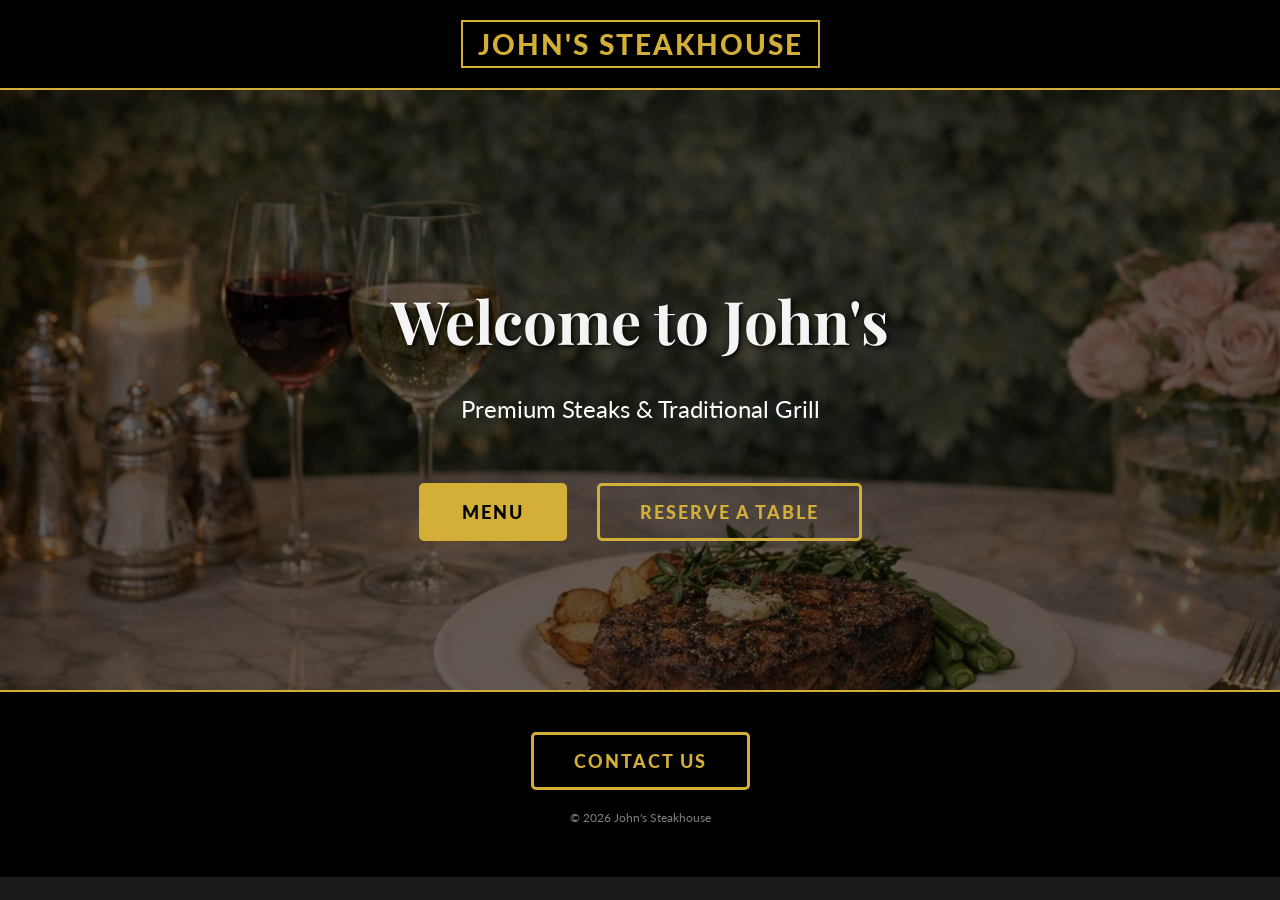
<file: index.html>
<!DOCTYPE html>
<html lang="en">
<head>
    <meta charset="UTF-8">
    <meta name="viewport" content="width=device-width, initial-scale=1.0">
    <title>John's Steakhouse</title>
    
    <link href="https://fonts.googleapis.com/css2?family=Playfair+Display:ital,wght@0,400;0,700;1,400&family=Lato:wght@300;400;700&display=swap" rel="stylesheet">
    
    <link rel="stylesheet" href="style.css?v=1.2">
</head>
<body>

    <div class="navbar">
        <span class="logo">JOHN'S STEAKHOUSE</span>
    </div>

    <div id="home" class="hero-section">
        <h1>Welcome to John's</h1>
        <p>Premium Steaks & Traditional Grill</p>
        
        <div class="btn-box">
            <a href="menu.html" class="zoom-btn filled">Menu</a>
            <a href="reservation.html" class="zoom-btn outline">Reserve A Table</a>
        </div>
    </div>

    <div id="contact" class="footer">
        <a href="contact.html" class="zoom-btn outline">Contact Us</a>
        
        <p style="font-size: 12px; color: grey; margin-top: 20px;">© 2026 John's Steakhouse</p>
    </div>

</body>
</html>
</file>
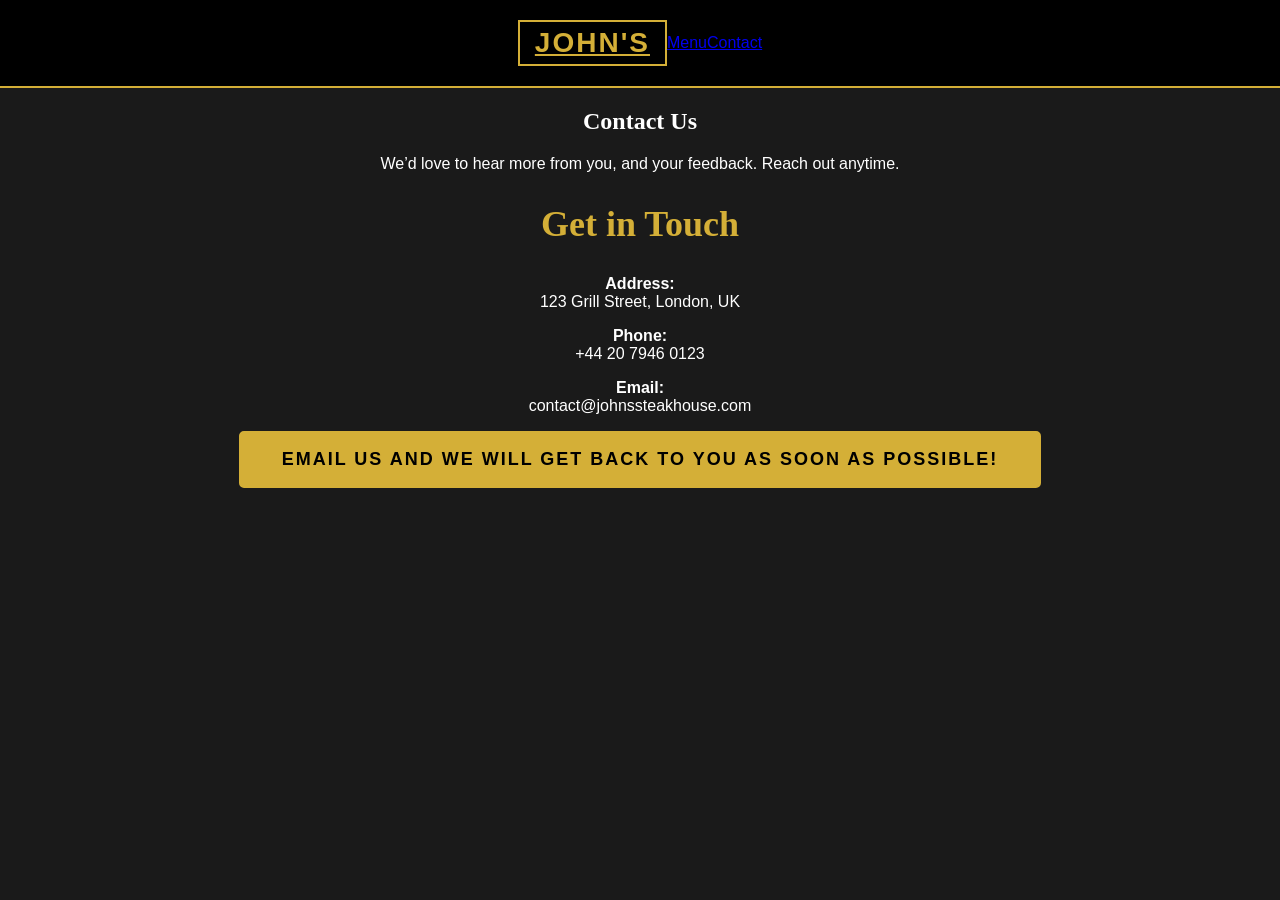
<file: Contact.html>
<!DOCTYPE html>
<html lang="en">
<head>
    <meta charset="UTF-8">
    <title>Contacts</title>

   
    <link rel="stylesheet" href="style.css">
</head>

<body>

   
    <div class="navbar">
        <a href="index.html" class="logo">John's</a>
        <a href="menu.html">Menu</a>
        <a href="contact.html" class="active">Contact</a>
    </div>

    
    <section class="contact-hero">
        <h1>Contact Us</h1>
        <p>We’d love to hear more from you, and your feedback. Reach out anytime.</p>
    </section>


    <section class="contact-section">
        <div class="contact-box">

            <h2>Get in Touch</h2>

            <p class="contact-item">
                 <strong>Address:</strong><br>
                123 Grill Street, London, UK
            </p>

            <p class="contact-item">
                 <strong>Phone:</strong><br>
                +44 20 7946 0123
            </p>

            <p class="contact-item">
                 <strong>Email:</strong><br>
                contact@johnssteakhouse.com
            </p>

            <a href="mailto:contact@johnssteakhouse.com" class="zoom-btn filled">
                Email Us
                and we will get back to you as soon as possible!
            </a>

        </div>
    </section>

</body>
</html>
</file>
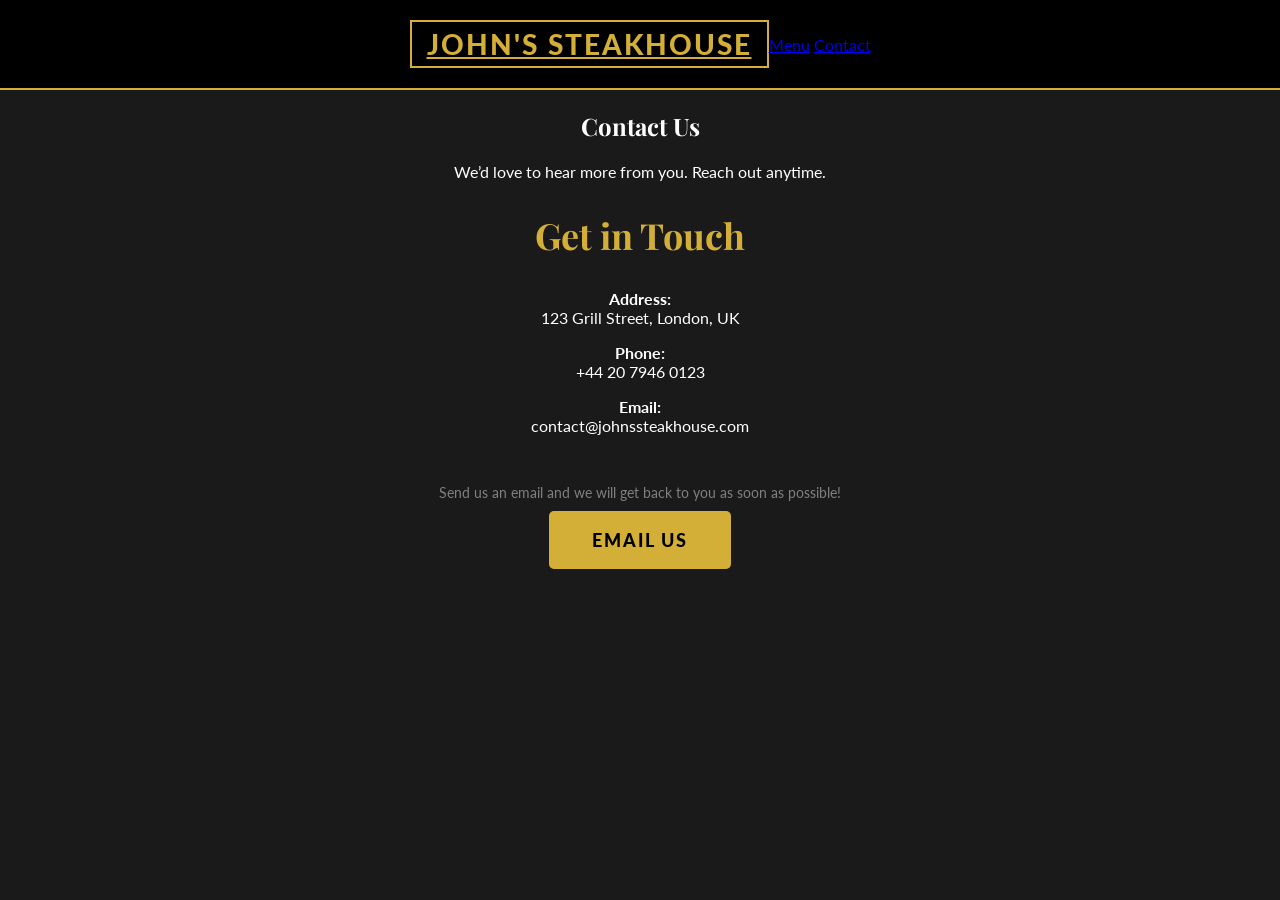
<file: contact.html>
<!DOCTYPE html>
<html lang="en">
<head>
    <meta charset="UTF-8">
    <meta name="viewport" content="width=device-width, initial-scale=1.0">
    <title>Contact - John's Steakhouse</title>

    <link href="https://fonts.googleapis.com/css2?family=Playfair+Display:ital,wght@0,400;0,700;1,400&family=Lato:wght@300;400;700&display=swap" rel="stylesheet">
   
    <link rel="stylesheet" href="style.css">
</head>

<body>

    <div class="navbar">
        <a href="index.html" class="logo">JOHN'S STEAKHOUSE</a>
        
        <div class="nav-links">
            <a href="menu.html">Menu</a>
            <a href="contact.html" class="active">Contact</a>
        </div>
    </div>
    
    <section class="contact-hero">
        <h1>Contact Us</h1>
        <p>We’d love to hear more from you. Reach out anytime.</p>
    </section>

    <section class="contact-section">
        <div class="contact-box">

            <h2>Get in Touch</h2>

            <div class="contact-details">
                <p class="contact-item">
                    <strong>Address:</strong><br>
                    123 Grill Street, London, UK
                </p>

                <p class="contact-item">
                    <strong>Phone:</strong><br>
                    +44 20 7946 0123
                </p>

                <p class="contact-item">
                    <strong>Email:</strong><br>
                    contact@johnssteakhouse.com
                </p>
            </div>

            <br>
            <p style="font-size: 14px; color: grey; margin-bottom: 10px;">
                Send us an email and we will get back to you as soon as possible!
            </p>

            <a href="mailto:contact@johnssteakhouse.com" class="zoom-btn filled">
                Email Us
            </a>

        </div>
    </section>

</body>
</html>
</file>
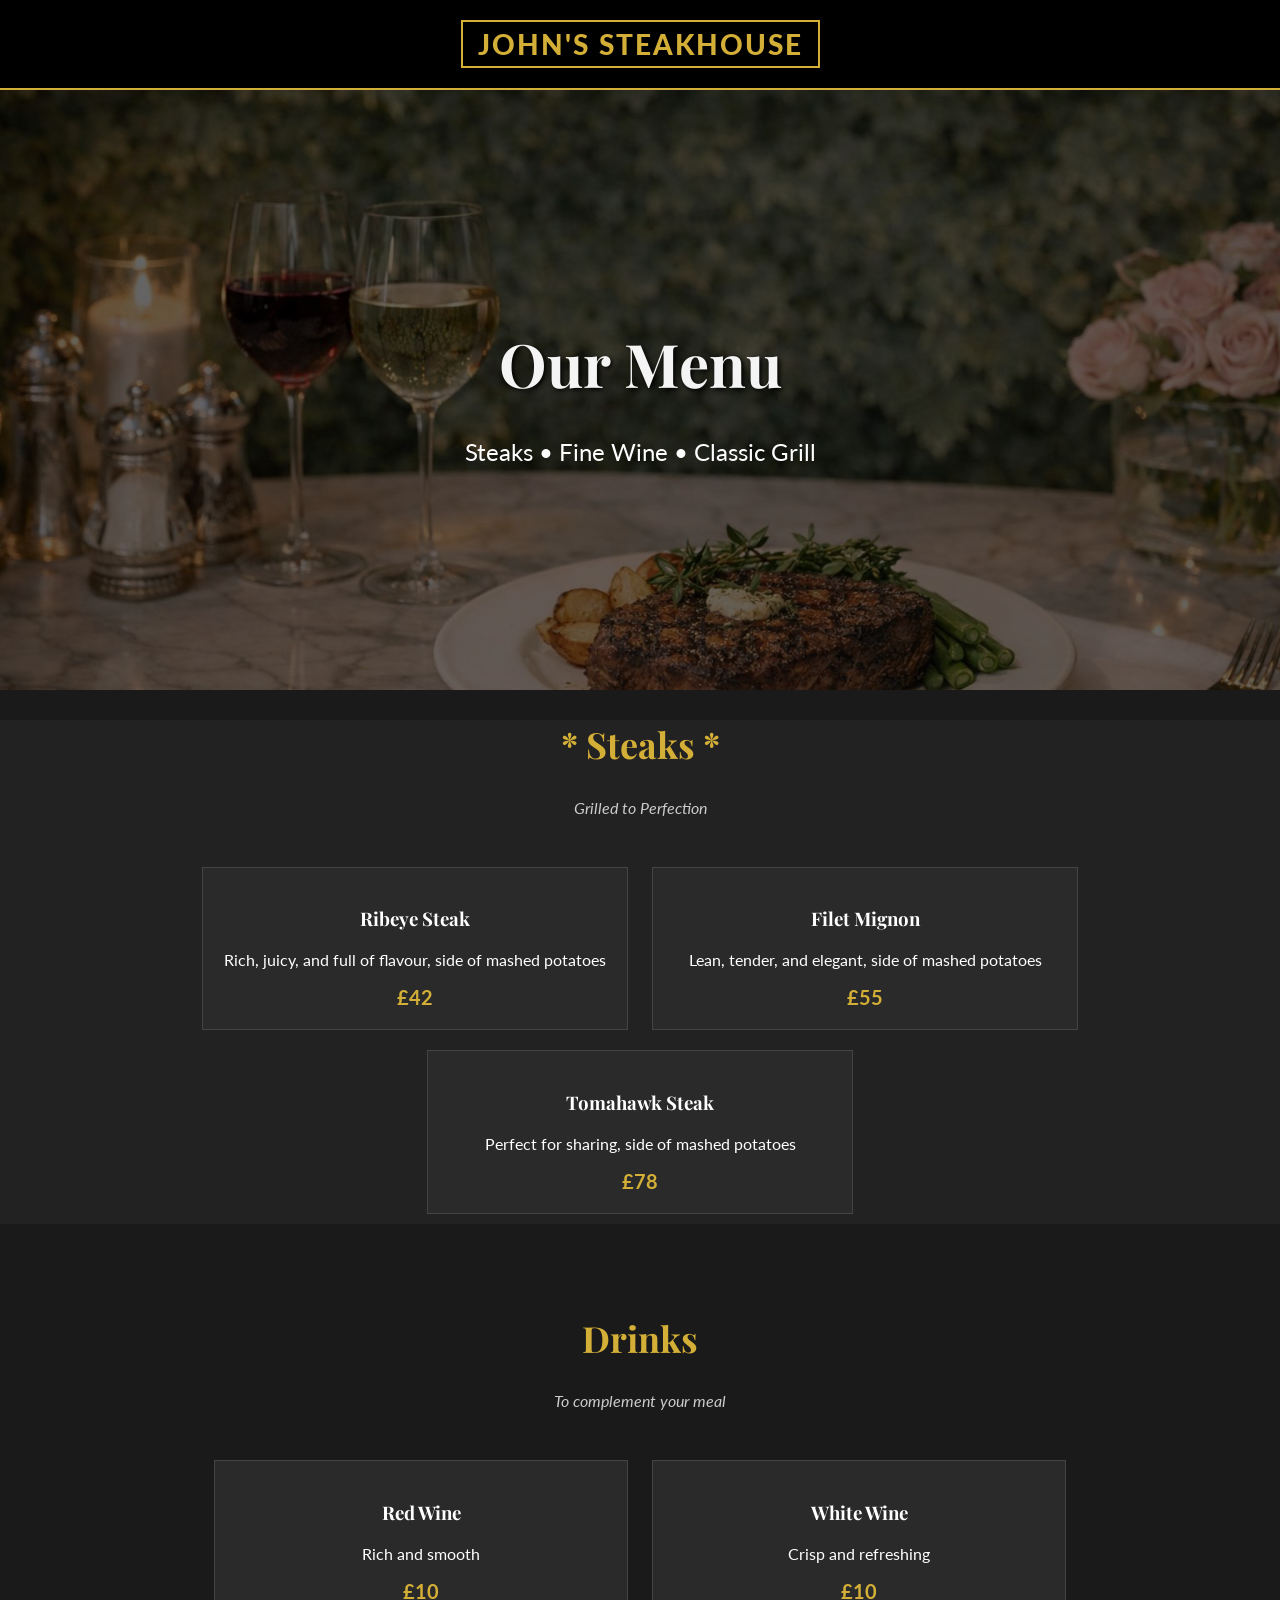
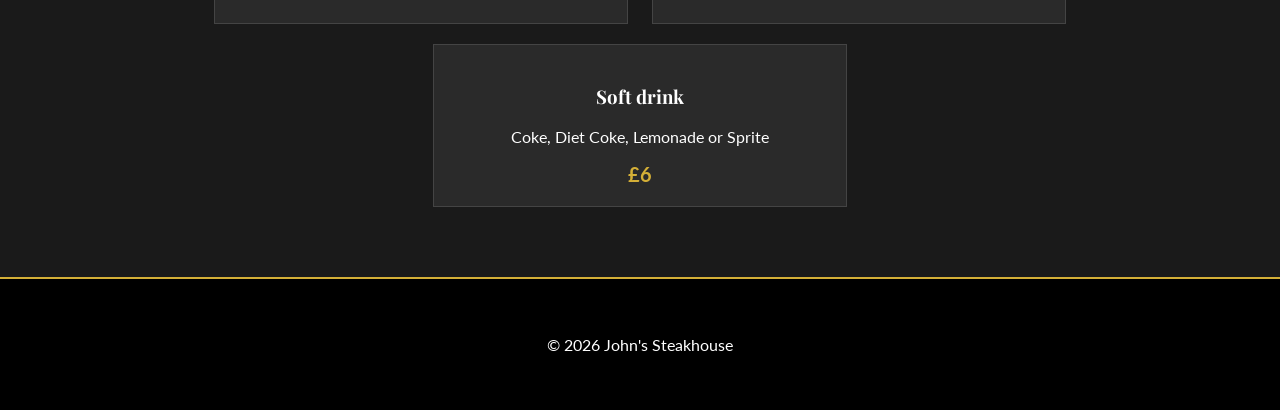
<file: menu.html>
<!DOCTYPE html>
<html lang="en"
<head>
    <meta charset="UTF-8">
    <title> Menu | John's Steakhouse </title>
    
    <link href="https://fonts.googleapis.com/css2?family=Playfair+Display:ital,wght@0,400;0,700;1,400&family=Lato:wght@300;400;700&display=swap" rel="stylesheet">
    
    <link rel="stylesheet" href="style.css">
</head>
<body>
    <div class="navbar">
        <div class="logo"> John's Steakhouse</div>
    </div>

    <section class="hero-section">
        <h1> Our Menu </h1>
        <p> Steaks • Fine Wine • Classic Grill </p>
    </section>

    <section class="content=section dark-bg"> 
        <h2> * Steaks * </h2>
        <p class="subtitle"> Grilled to Perfection </p>

        <div class="menu-item"> 
           <h3> Ribeye Steak </h3>
            <p> Rich, juicy, and full of flavour, side of mashed potatoes </p>
            <span class="price"> £42 </span>
        </div>
        
        <div class="menu-item"> 
           <h3> Filet Mignon </h3>
            <p> Lean, tender, and elegant, side of mashed potatoes </p>
            <span class="price"> £55 </span>
        </div>

        <div class="menu-item"> 
           <h3> Tomahawk Steak </h3>
            <p> Perfect for sharing, side of mashed potatoes </p>
            <span class="price"> £78 </span>
        </div>
        
    </section>

    <section class="content-section">
        <h2>Drinks</h2>
        <p class="subtitle">To complement your meal</p>

        <div class="menu-item">
            <h3>Red Wine</h3>
            <p>Rich and smooth</p>
            <span class="price">£10</span>
        </div>

        <div class="menu-item">
            <h3>White Wine</h3>
            <p>Crisp and refreshing</p>
            <span class="price">£10</span>
        </div>

        <div class="menu-item">
            <h3>Soft drink</h3>
            <p>Coke, Diet Coke, Lemonade or Sprite</p>
            <span class="price">£6</span>
        </div>
    </section>

    <footer class="footer">
        <p>© 2026 John's Steakhouse</p>
    </footer>

</body>
</html>
</file>
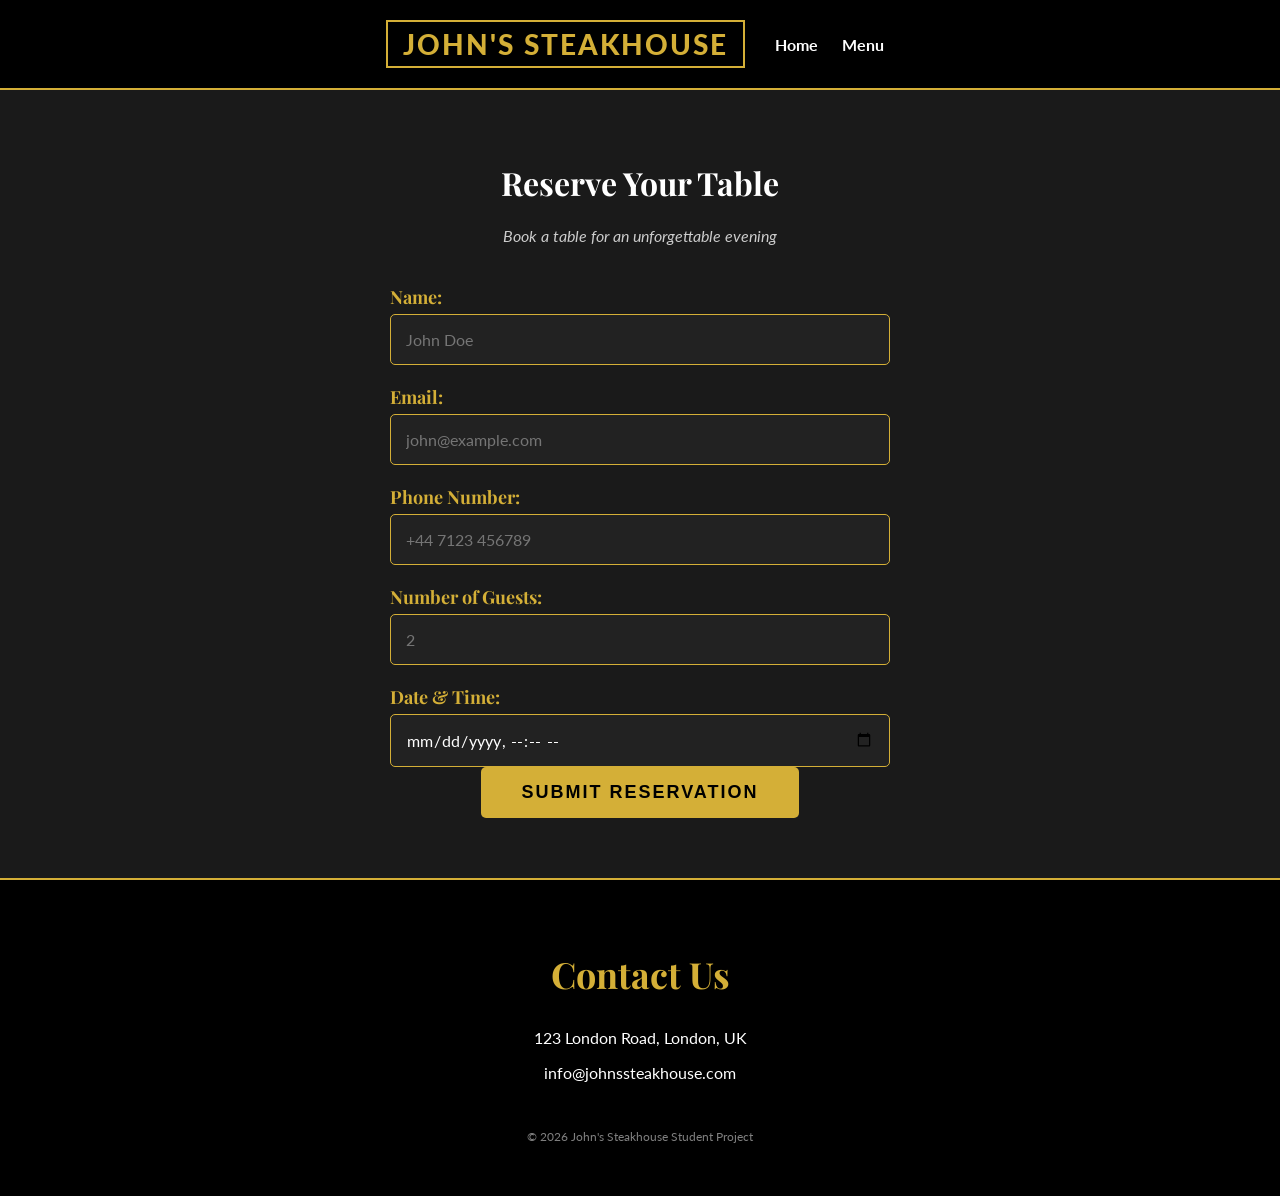
<file: reservation.html>
<!DOCTYPE html>
<html lang="en">
<head>
    <meta charset="UTF-8">
    <meta name="viewport" content="width=device-width, initial-scale=1.0">
    <title>Reservation - John's Steakhouse</title>
    
    <link href="https://fonts.googleapis.com/css2?family=Playfair+Display:ital,wght@0,400;0,700;1,400&family=Lato:wght@300;400;700&display=swap" rel="stylesheet">
    <link rel="stylesheet" href="style.css?v=1.2">
</head>
<body>

    <div class="navbar">
        <span class="logo">JOHN'S STEAKHOUSE</span>
        <div style="margin-left: 20px;">
            <a href="index.html" style="color: white; text-decoration: none; margin: 0 10px; font-weight: bold;">Home</a>
            <a href="menu.html" style="color: white; text-decoration: none; margin: 0 10px; font-weight: bold;">Menu</a>
        </div>
    </div>

    <div class="content-section" style="padding-top: 50px; min-height: 600px;">
        
        <h1>Reserve Your Table</h1>
        <p class="subtitle">Book a table for an unforgettable evening</p>

        <div style="max-width: 500px; margin: 0 auto; text-align: left;">
            <form class="reservation-form">
                
                <label>Name:</label>
                <input type="text" placeholder="John Doe" required>

                <label>Email:</label>
                <input type="email" placeholder="john@example.com" required>

                <label>Phone Number:</label>
                <input type="tel" placeholder="+44 7123 456789" required>

                <label>Number of Guests:</label>
                <input type="number" min="1" max="20" placeholder="2" required>

                <label>Date & Time:</label>
                <input type="datetime-local" required>

                <div style="text-align: center;">
                    <button type="submit" class="zoom-btn filled" style="border:none; cursor:pointer;">SUBMIT RESERVATION</button>
                </div>

            </form>
        </div>

    </div>

    <div class="footer">
        <h2>Contact Us</h2>
        <p>123 London Road, London, UK</p>
        <p>info@johnssteakhouse.com</p>
        <br>
        <p style="font-size: 12px; color: grey;">© 2026 John's Steakhouse Student Project</p>
    </div>

</body>
</html>
</file>
<file: style.css>
/* 1. GENEL AYARLAR */
html {
    scroll-behavior: smooth;
}

body {
    margin: 0;
    padding: 0;
    font-family: 'Lato', sans-serif;
    background-color: #1a1a1a;
    color: white;
    text-align: center;
}

h1, h2, h3 {
    font-family: 'Playfair Display', serif;
}

/* 2. NAVIGASYON (Logoyu Ortalar) */
.navbar {
    background-color: #000;
    padding: 20px;
    position: sticky;
    top: 0;
    border-bottom: 2px solid #d4af37; /* button renk */
    z-index: 1000;
    display: flex;
    justify-content: center; /* Ortalar */
    align-items: center;
}

.logo {
    font-size: 28px;
    font-weight: 900;
    letter-spacing: 2px;
    border: 2px solid #d4af37;
    padding: 5px 15px;
    text-transform: uppercase;
    color: #d4af37;
}

/* 3. HERO BÖLÜMÜ (Ana Sayfa Arka Planı) */
.hero-section {
    /* Senin resim ismin: image.png */
    background-image: linear-gradient(rgba(0,0,0,0.6), rgba(0,0,0,0.6)), url('image.png');
    background-size: cover;
    background-position: center;
    height: 600px;
    display: flex;
    flex-direction: column;
    justify-content: center;
    align-items: center;
}

/* MENU PAGE BACKGROUND (Menü Sayfası Arka Planı) */
.menu-hero {
    background-image: linear-gradient(
        rgba(0,0,0,0.75),
        rgba(0,0,0,0.75)
    ),
    url('steakhouse.png');

    background-size: cover;
    background-position: center;
    background-repeat: no-repeat;
    min-height: 100vh;
    padding-top: 120px;
}

.hero-section h1 {
    font-size: 60px;
    margin-bottom: 10px;
    text-shadow: 2px 2px 5px black;
    color: #f4f4f4;
}

.hero-section p {
    font-size: 24px;
    margin-bottom: 40px;
}

/* --- BUTONLARI YAN YANA ALMA --- */
.btn-box {
    display: flex;       /* Yan yana dizme komutu */
    gap: 30px;           /* İki buton arasındaki boşluk */
    margin-top: 20px;
}

/* --- BUTONLARIN ORTAK AYARLARI --- */
.zoom-btn {
    display: inline-block;
    padding: 15px 40px;
    font-size: 18px;
    font-weight: 900;
    text-decoration: none;
    text-transform: uppercase;
    letter-spacing: 2px;
    border-radius: 5px;
    transition: all 0.3s ease;
}

/* 1. STİL: DOLU BUTON (Sol) */
.filled {
    background-color: #d4af37;
    color: black;
    border: 3px solid #d4af37;
}

/* 2. STİL: BOŞ BUTON (Sağ) */
.outline {
    background-color: transparent;
    color: #d4af37;
    border: 3px solid #d4af37;
}

/* --- HOVER EFEKTLERİ --- */
.filled:hover {
    background-color: white;
    border-color: white;
    color: black; 
    transform: scale(1.1); 
    box-shadow: 0 0 20px rgba(255, 255, 255, 0.5);
}

.outline:hover {
    background-color: #d4af37;
    color: black;
    transform: scale(1.1);
    box-shadow: 0 0 20px rgba(212, 175, 55, 0.8);
}

/* 4. DİĞER KISIMLAR */
.content-section {
    padding: 60px 20px;
}

.dark-bg { background-color: #222; }

h2 { color: #d4af37; font-size: 36px; }

.subtitle { font-style: italic; color: #ccc; margin-bottom: 40px; }

.menu-item {
    border: 1px solid #444;
    padding: 20px;
    width: 30%;
    display: inline-block;
    margin: 10px;
    background-color: #2a2a2a;
    vertical-align: top;
}

.price {
    display: block;
    margin-top: 10px;
    color: #d4af37;
    font-weight: bold;
    font-size: 20px;
}

.footer {
    background-color: #000;
    padding: 40px;
    border-top: 2px solid #d4af37;
}

/* --- REZERVASYON FORMU DÜZENLEMESİ (GÜNCELLENDİ) --- */
/* Bu kısım formun dağılmasını engeller ve şık görünmesini sağlar */

/* 1. Form Kutusu */
.reservation-form {
    max-width: 500px;   /* Form çok genişleyip dağılmasın */
    margin: 0 auto;     /* Sayfanın ortasına hizala */
    text-align: left;   /* Yazılar soldan başlasın */
}

/* 2. Başlıklar (Name, Email vb.) */
.reservation-form label {
    display: block;      /* !!! ÖNEMLİ: Yan yana durmayı engeller, alt alta dizer */
    margin-top: 20px;
    margin-bottom: 5px;
    color: #d4af37;      /* Altın Rengi */
    font-weight: bold;
    font-size: 18px;
    font-family: 'Playfair Display', serif; /* Şık font */
}

/* 3. Kutucuklar (Input) */
.reservation-form input {
    width: 100%;         /* Kutuyu tam genişlik yapar */
    padding: 15px;
    background-color: #222; /* Koyu Gri Zemin */
    border: 1px solid #d4af37; /* Altın rengi kenarlık */
    color: white;        /* Yazı rengi beyaz */
    font-family: 'Lato', sans-serif;
    font-size: 16px;
    border-radius: 5px;
    box-sizing: border-box; /* Taşmayı engeller */
}

/* 4. Tıklayınca Parlama Efekti */
.reservation-form input:focus {
    outline: none;
    box-shadow: 0 0 15px rgba(212, 175, 55, 0.5); /* Altın ışık */
}
</file>
